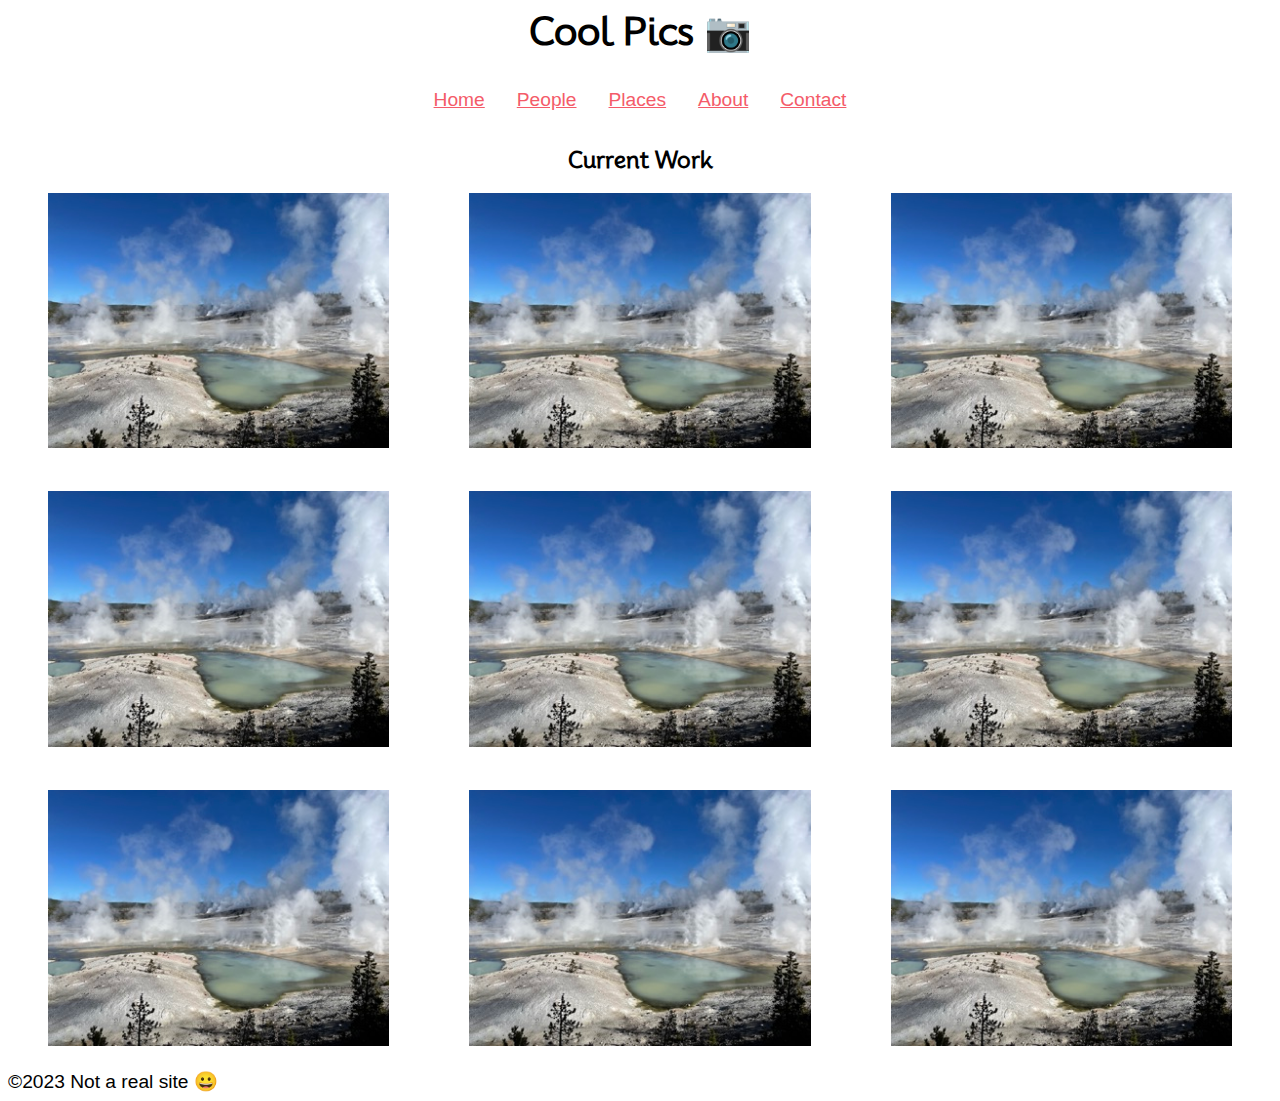
<file: coolpics/index.html>
<!DOCTYPE html>
<html lang="en">
<head>
    <meta charset="UTF-8">
    <meta name="viewport" content="width=device-width, initial-scale=1.0">
    <title>Cool Pics</title>
    <link rel="stylesheet" href="coolpics.css">
    <script src="coolpics.js" defer></script>
</head>
<body>
    <!-- <div class="viewer">
        <button class="close-viewer">X</button>
        <img src="norris-full.jpeg" alt="enlarged image" class="lg-img">
    </div> -->
    <header>
        <h1>
            Cool Pics 📷
        </h1>
        <nav>
            <button id="menu-button">Menu</button>
            <ul class="menu">   
                <li>
                    <a href="coolpics/index.html">Home</a>
                </li>
                <li>
                    <a href="#">People</a>
                </li>
                <li>
                    <a href="#">Places</a>
                </li>
                <li>
                    <a href="#">About</a>
                </li>
                <li>
                    <a href="#">Contact</a>
                </li>
            </ul>
        </nav>
    </header>
    <main>
        <h3>
            Current Work
        </h3>
        <section class="gallery">
            <figure>  
                <img src="norris-sm.jpeg" alt="picture">
            </figure>
            <figure>  
                <img src="norris-sm.jpeg" alt="picture">
            </figure>
            <figure>  
                <img src="norris-sm.jpeg" alt="picture">
            </figure>
            <figure>  
                <img src="norris-sm.jpeg" alt="picture">
            </figure>
            <figure>  
                <img src="norris-sm.jpeg" alt="picture">
            </figure>
            <figure>  
                <img src="norris-sm.jpeg" alt="picture">
            </figure>
            <figure>  
                <img src="norris-sm.jpeg" alt="picture">
            </figure>
            <figure>  
                <img src="norris-sm.jpeg" alt="picture">
            </figure>
            <figure>  
                <img src="norris-sm.jpeg" alt="picture">
            </figure>
        </section>
    </main>
    <footer>
        ©2023 Not a real site 😀
    </footer>
</body>
</html>
</file>
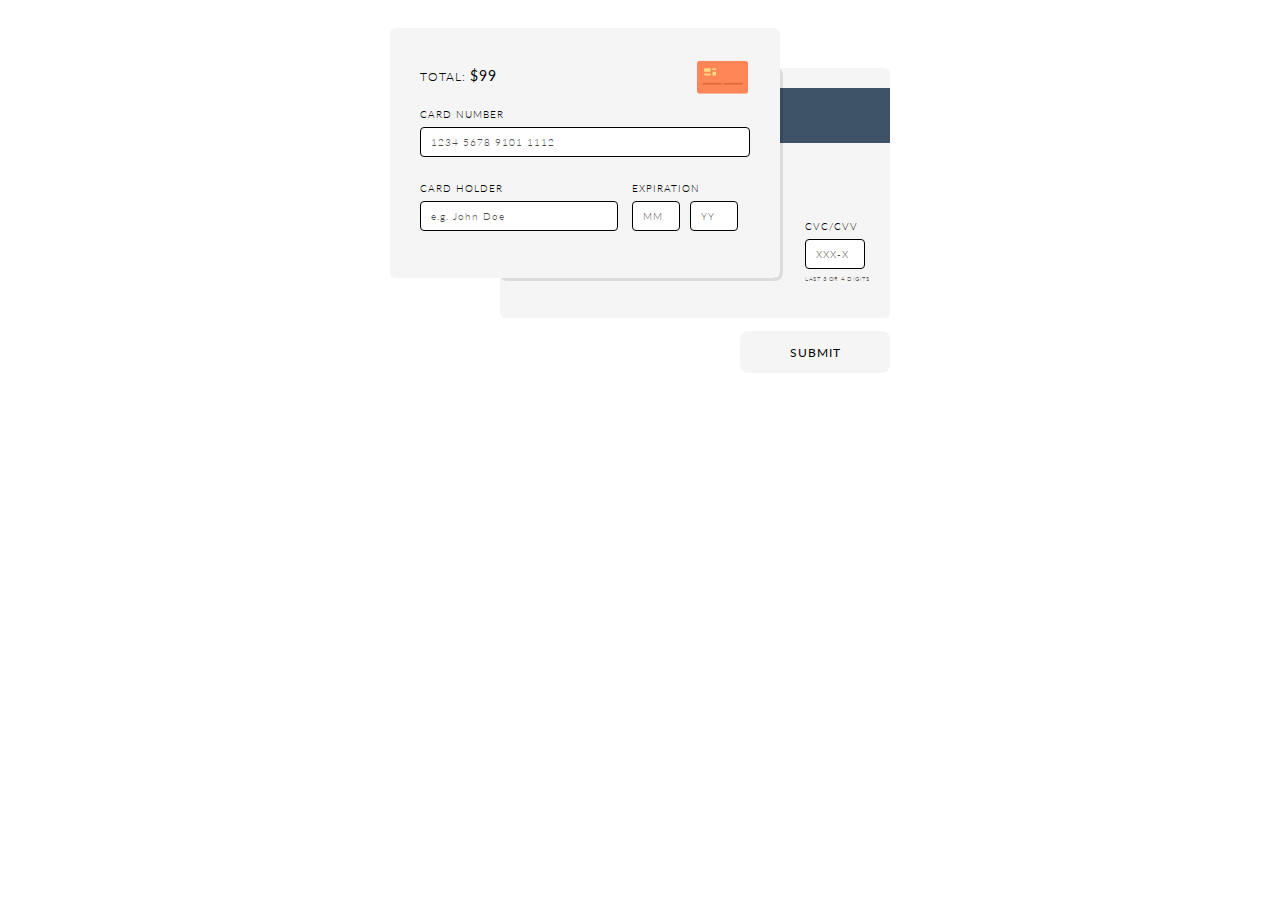
<file: creditcard/index.html>
<!DOCTYPE html>
<html lang="en">
<head>
    <meta charset="UTF-8">
    <meta name="viewport" content="width=device-width, initial-scale=1.0">
    <title>Credit Card Info</title>
    <link rel="stylesheet" href="creditcard.css">
</head>
<body>
    <div id="form-container">
        <div id="card-front">
            <div id="shadow"></div>
            <div id="image-container">
                <span id="amount">Total: <strong>$99</strong></span>
                <span id="card-image"></span>
                <img class="card-image" src="[data-uri]" height="55px">
            </div>
            <!--- end card image container --->

            <label for="card-number">
                Card Number
            </label>
            <input type="text" id="card-number" placeholder="1234 5678 9101 1112" length="16">
            <div id="cardholder-container">
                <label for="card-holder">Card Holder
                </label>
                <input type="text" id="card-holder" placeholder="e.g. John Doe" />
            </div>
            <!--- end card holder container --->
            <div id="exp-container">
                <label for="card-exp">
                    Expiration
                </label>
                <input id="card-month" type="text" placeholder="MM" length="2">
                <input id="card-year" type="text" placeholder="YY" length="2">
            </div>
                <div id="cvc-container">
            <label for="card-cvc"> CVC/CVV</label>
            <input id="card-cvc" placeholder="XXX-X" type="text" min-length="3" max-length="4">
            <p>Last 3 or 4 digits</p>
            </div>
            <!--- end CVC container --->
            <!--- end exp container --->
        </div>
        <!--- end card front --->
        <div id="card-back">
            <div id="card-stripe">
            </div>
        
        </div>
        <!--- end card back --->
        <input type="text" id="card-token" />
        <button type="button" id="card-btn">Submit</button>
    </div>
    <!--- end form container --->
</body>
</html>
</file>
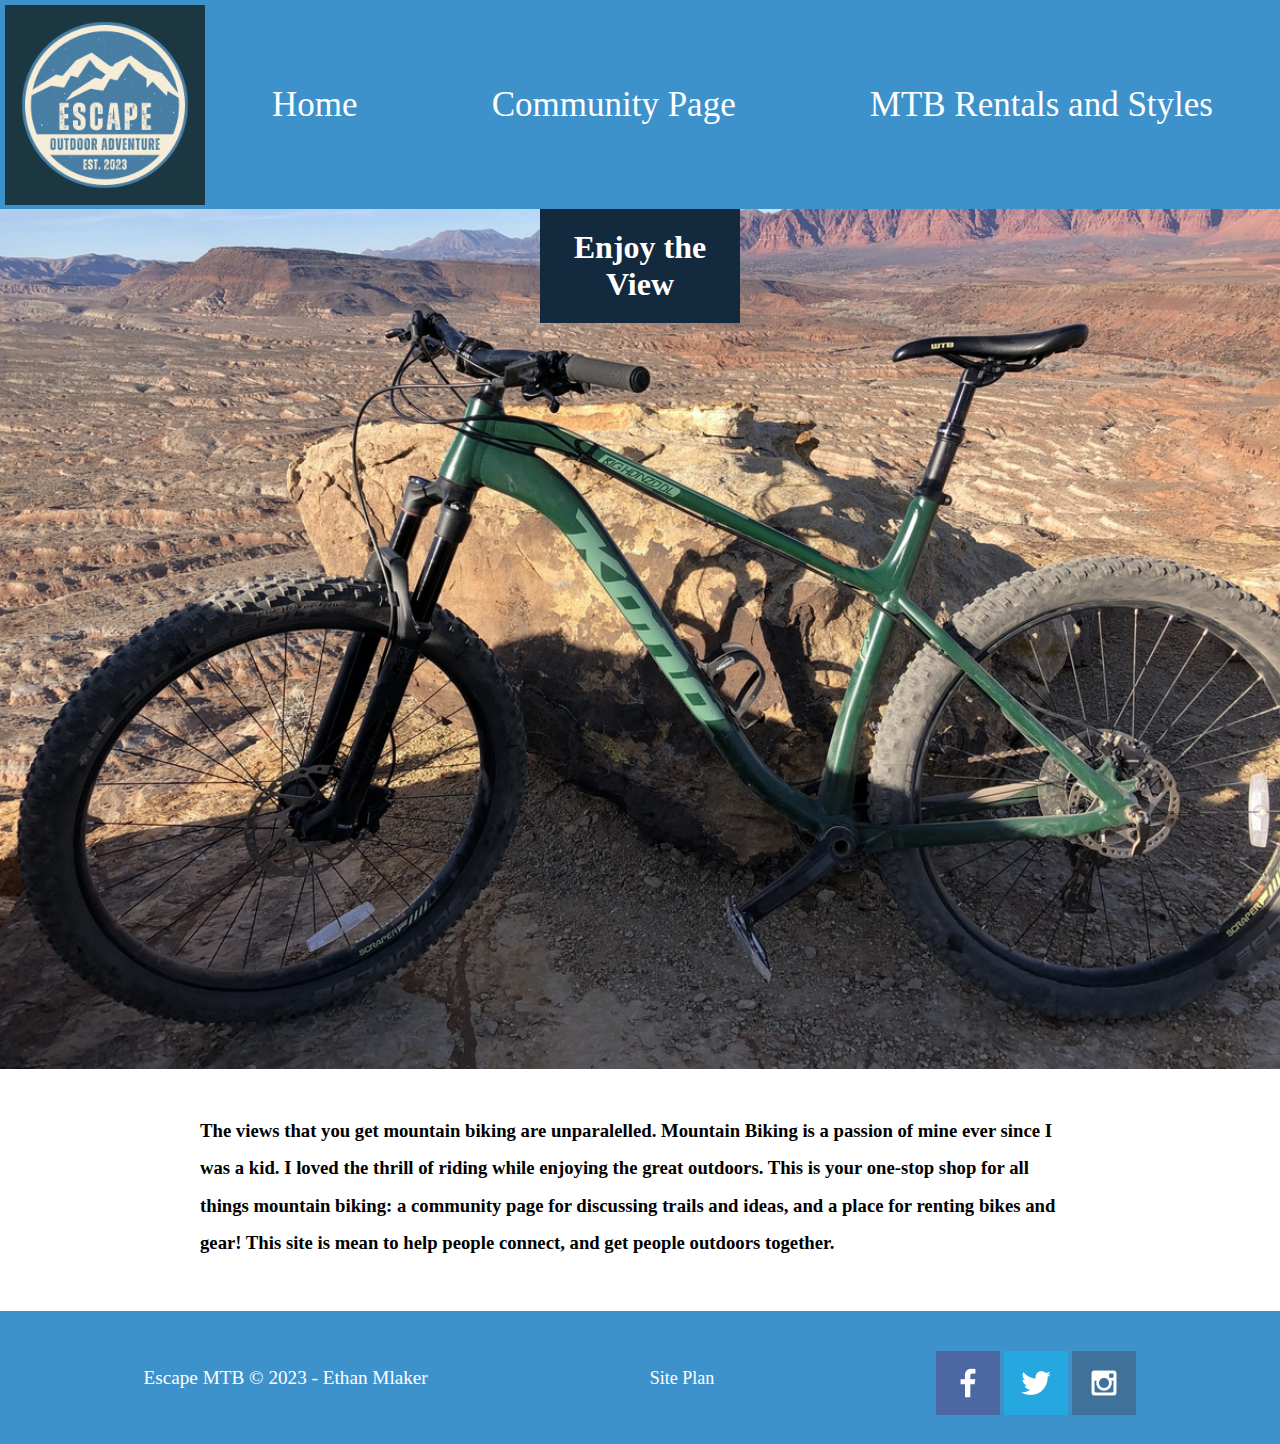
<file: escape-mtb/index.html>
<!DOCTYPE html>
<html lang="en">
<head>
    <meta charset="UTF-8">
    <meta name="viewport" content="width=device-width, initial-scale=1.0">
    <meta name="description" content="Mountain Biking website with links to a communinity page, and a rental bike shop with parts and entire parts.">
    <title>Home</title>
    <link type="text/css" rel="stylesheet" href="styles/escape-styles.css">
</head>
<body>
    <div class="content">
        <header>
            <a id="logo_link" href="index.html">
                <img class="logo.png" src="images/Escape.png" alt="Escape MTB Logo">
            </a>
            <div class="index-nav">    
                <nav>
                <a href="index.html" class="index-nav">Home</a>
                <a href="community.html" class="com-nav">Community Page</a>
                <a href="rental-styles.html" class="rent-nav">MTB Rentals and Styles</a>
                </nav>
            </div>
        </header>
        <div id="hero">
            <div id="hero-box">
                <img id="hero-img" src="images/mtb-view.jpg" alt="Mountain Bike With a View">
            </div>
            <section id="hero-msg">
                <h1 class="home-title">Enjoy the View</h1>
            </section>
        </div>
        <section class="home-para">
            <h3 class="double">
                The views that you get mountain biking are unparalelled. Mountain Biking is a passion of mine ever since I was a kid. I loved the thrill of riding while enjoying the great outdoors. This is your one-stop shop for all things mountain biking: a community page for discussing trails and ideas, and a place for renting bikes and gear! This site is mean to help people connect, and get people outdoors together.
            </h3>
        </section>
        <footer>
            <p>Escape MTB &copy; 2023 - Ethan Mlaker</p>
            <p><a class ="siteplan-footer" href="site-plan.html">Site Plan</a></p>
            <div class="social">
                <a href="https://facebook.com" target="_blank">
                    <img src="images/facebook.png" alt="fb icon">
                </a>
                <a href="https://twitter.com" target="_blank">
                    <img src="images/twitter.png" alt="twitter icon">
                </a>
                <a href="https://instagram.com" target="_blank">
                    <img src="images/instagram.png" alt="instagram icon">
                </a>
            </div>
        </footer>
    </div>
</body>
</html>
</file>
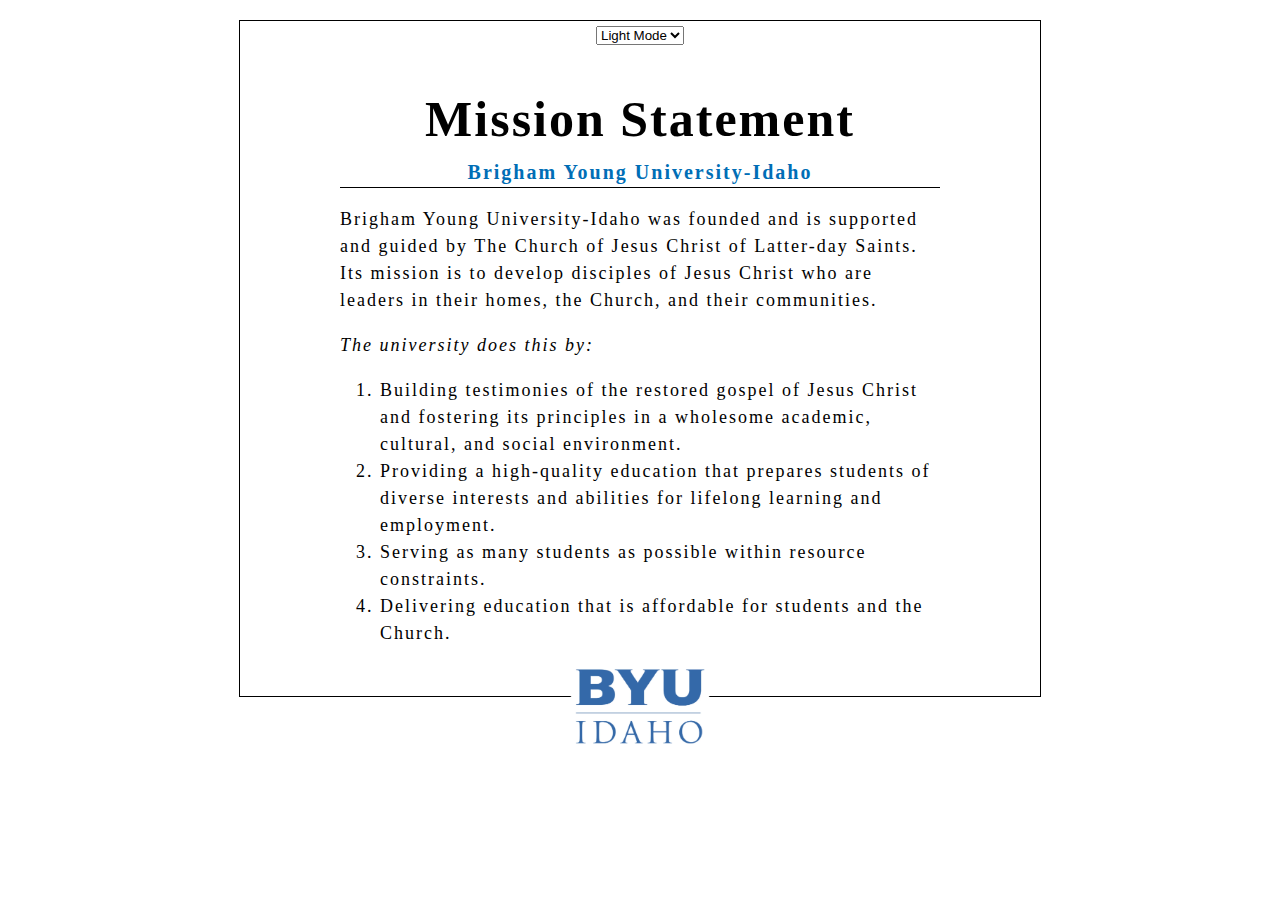
<file: mission/index.html>
<!DOCTYPE html>
<html lang="en">
<head>
    <meta charset="UTF-8">
    <meta name="viewport" content="width=device-width, initial-scale=1.0">
    <link rel="stylesheet" href="styles.css">
    <title>BYUI Mission Statementt</title>
    <script src="mission.js" defer></script>
</head>
    <body>
        <div class="border-box">
            <select name="theme-selector">
                <option value="light">Light Mode</option>
                <option value="dark">Dark Mode</option>
            </select>
            <h1>
                Mission Statement
            </h1>
            <h2>
                Brigham Young University-Idaho
            </h2>
            <main>
                <p>
                    Brigham Young University-Idaho was founded and is supported and guided by The Church of Jesus Christ of Latter-day Saints. Its mission is to develop disciples of Jesus Christ who are leaders in their homes, the Church, and their communities.
                </p>
                <p><em>
                    The university does this by:
                </em></p>
                <ol class="does-list">
                    <li>
                        Building testimonies of the restored gospel of Jesus Christ and fostering its principles in a wholesome academic, cultural, and social environment.
                    </li>
                    <li>
                        Providing a high-quality education that prepares students of diverse interests and abilities for lifelong learning and employment.
                    </li>
                    <li>
                        Serving as many students as possible within resource constraints.
                    </li>
                    <li>
                        Delivering education that is affordable for students and the Church.
                    </li>
                </ol>
            </main>
            <footer>
                <img alt="byui-logo" src="byui-logo_blue.webp">
            </footer>
        </div>
    </body>
</html>
</file>
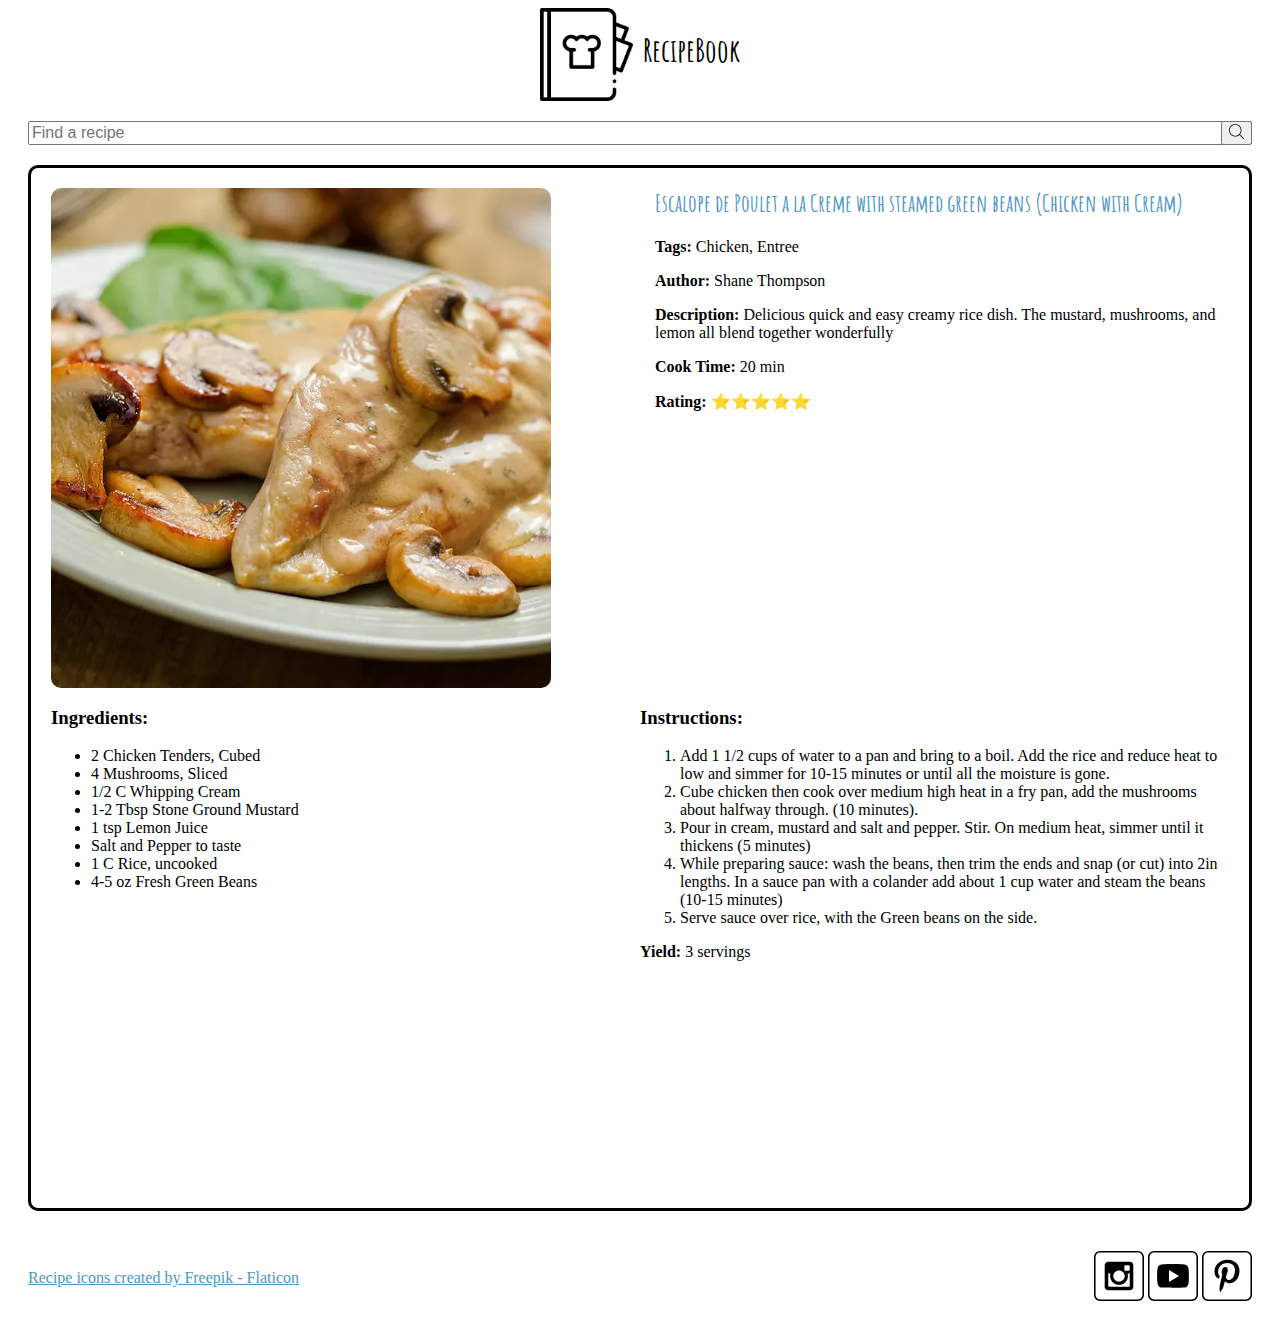
<file: recipes/index.html>
<!DOCTYPE html>
<html lang="en">
<head>
    <meta charset="UTF-8">
    <meta name="viewport" content="width=device-width, initial-scale=1.0">
    <meta property="og:title" content="Page Title">
    <meta property="og:type" content="website" />
    <meta property="og:description" content="Page Description">
    <meta property="og:image" content="URL to an image">
    <meta property="og:url" content="URL of the page">
    <meta name="twitter:card" content="summary_large_image">
    <title>Recipes</title>
    <link rel="stylesheet" href="recipes.css">
    <script src="main.js" defer type="module"></script>

</head>
<body>
    <header>
        <div id="title">
            <img src="./img/recipe-book.png" alt="Recipe Book Logo" id="logo">
            <h1>RecipeBook</h1>
        </div>
        <form class="search-bar" action="/search" method="get" id="search">
            <input type="text" name="query" placeholder="Find a recipe" aria-label="Search">
            <button type="submit" id="search-btn"><img src="./img/search.svg" id="search-img"></button>
        </form>
    </header>
    <main>
        <div id="recipe-container"></div>
        <!-- <span class="rating" role="img" aria-label="Rating: 4 out of 5 stars">
            <span aria-hidden="true" class="icon-star">⭐</span>
            <span aria-hidden="true" class="icon-star">⭐</span>
            <span aria-hidden="true" class="icon-star">⭐</span>
            <span aria-hidden="true" class="icon-star-empty">⭐</span>
            <span aria-hidden="true" class="icon-star-empty">☆</span>
        </span> -->
    </main>
    <footer>
        <a href="https://www.flaticon.com/free-icons/recipe" title="recipe icons">Recipe icons created by Freepik - Flaticon</a>
        <div class="social">
            <!-- Social media icons provided under CC from https://www.iconfinder.com/AlfredoCreates  -->
            <a href="#"><img src="./img/instagram_icon.svg" alt="instagram icon" class="soc-med-img"></a>
            <a href="#"><img src="./img/youtube_icon.svg" alt="youtube icon" class="soc-med-img"></a>
            <a href="#"><img src="./img/pinterest_icon.svg" alt="pinterest icon" class="soc-med-img"></a>
        </div>
    </footer>
</body>
</html>
</file>
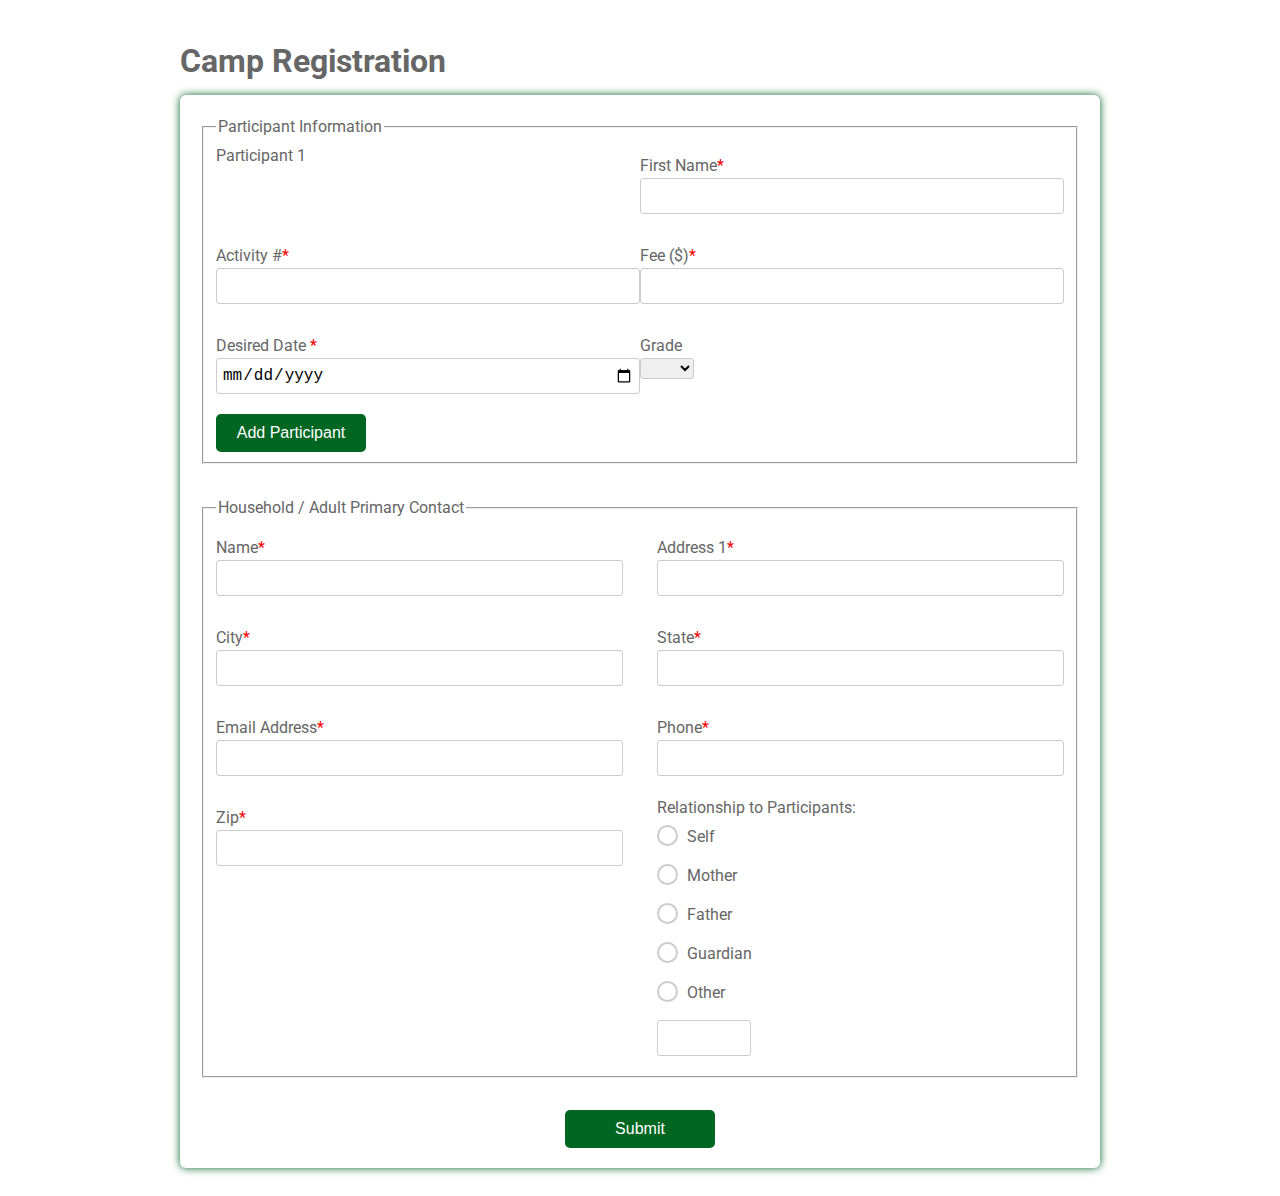
<file: register/index.html>
<html><!-- Example based off of https://www.w3docs.com/learn-html/html-form-templates.html -->
    <head>
        <title>Camp Registration</title>
        <link href="https://fonts.googleapis.com/css?family=Roboto:300,400,500,700" rel="stylesheet">
        <link rel="stylesheet" href="register.css">
        <script src="register.js" defer type="module"></script>
    </head>
    <body>
        <div class="testbox">
            <h1>Camp Registration</h1>
            <form>
                <fieldset class="participants">
                    <legend>Participant Information</legend>
                        <section class="participant1">
                            <p>Participant 1</p>
                            <div class="item">
                                <label for="fname"> First Name<span>*</span></label>
                                <input id="fname" type="text" name="fname" value="" required="">
                            </div>
                            <div class="item activities">
                                <label for="activity">Activity #<span>*</span></label>
                                <input id="activity" type="text" name="activity">
                            </div>
                            <div class="item"> 
                                <label for="fee">Fee ($)<span>*</span></label>
                                <input id="fee" type="number" name="fee">
                            </div>
                            <div class="item">
                                <label for="date">Desired Date <span>*</span></label>
                                <input id="date" type="date" name="date">
                            </div>
                            <div class="item">
                                <p>Grade</p>
                                <select>
                                    <option selected="" value="" disabled=""></option>
                                    <option value="1">1st</option>
                                    <option value="2">2nd</option>
                                    <option value="3">3rd</option>
                                    <option value="4">4th</option>
                                    <option value="5">5th</option>
                                    <option value="6">6th</option>
                                    <option value="7">7th</option>
                                    <option value="8">8th</option>
                                    <option value="9">9th</option>
                                    <option value="10">10th</option>
                                    <option value="11">11th</option>
                                    <option value="12">12th</option>
                                </select>
                            </div>
                        </section>
                    <button type="button" id="add">Add Participant</button>
                </fieldset>

                <fieldset>
                    <legend>Household / Adult Primary Contact</legend>
                        <div class="columns">
                            <div class="item">
                                <label for="adult_name">Name<span>*</span></label>
                                <input id="adult_name" type="text" name="adult_name">
                            </div>

                            <div class="item">
                                <label for="address1">Address 1<span>*</span></label>
                                <input id="address1" type="text" name="address1">
                            </div>

                            <div class="item">
                                <label for="city">City<span>*</span></label>
                                <input id="city" type="text" name="city">
                            </div>
                            <div class="item">
                                <label for="state">State<span>*</span></label>
                                <input id="state" type="text" name="state">
                            </div>
                            <div class="item">
                                <label for="eaddress">Email Address<span>*</span></label>
                                <input id="eaddress" type="text" name="eaddress">
                            </div>
                            <div class="item">
                                <label for="phone">Phone<span>*</span></label>
                                <input id="phone" type="tel" name="phone">
                            </div>
                            <div class="item">
                                <label for="zip">Zip<span>*</span></label>
                                <input id="zip" type="text" name="zip">
                            </div>

                            <div class="question">
                                <label>Relationship to Participants:</label>
                                <div class="question-answer">
                                    <div>
                                        <input type="radio" value="self" id="radio_3" name="relationship">
                                        <label for="radio_3" class="radio"><span>Self</span></label>
                                    </div>
                                    <div>
                                        <input type="radio" value="mother" id="radio_4" name="relationship">
                                        <label for="radio_4" class="radio"><span>Mother</span></label>
                                    </div>
                                    <div>
                                        <input type="radio" value="father" id="radio_5" name="relationship">
                                        <label for="radio_5" class="radio"><span>Father</span></label>
                                    </div>
                                    <div>
                                        <input type="radio" value="guardian" id="radio_6" name="relationship">
                                        <label for="radio_6" class="radio"><span>Guardian</span></label>
                                    </div>
                                    <div>
                                        <input type="radio" value="other" id="radio_7" name="relationship">
                                        <label for="radio_7" class="radio"><span>Other</span></label>
                                        <input type="text">
                                    </div>
                                </div>
                            </div>
                        </div>
                </fieldset>
                <div class="btn-block">
                    <button type="submit" id="submitButton">Submit</button>
                </div>
            </form>
            <section id="summary"></section>
        </div>
    </body>
</html>
</file>
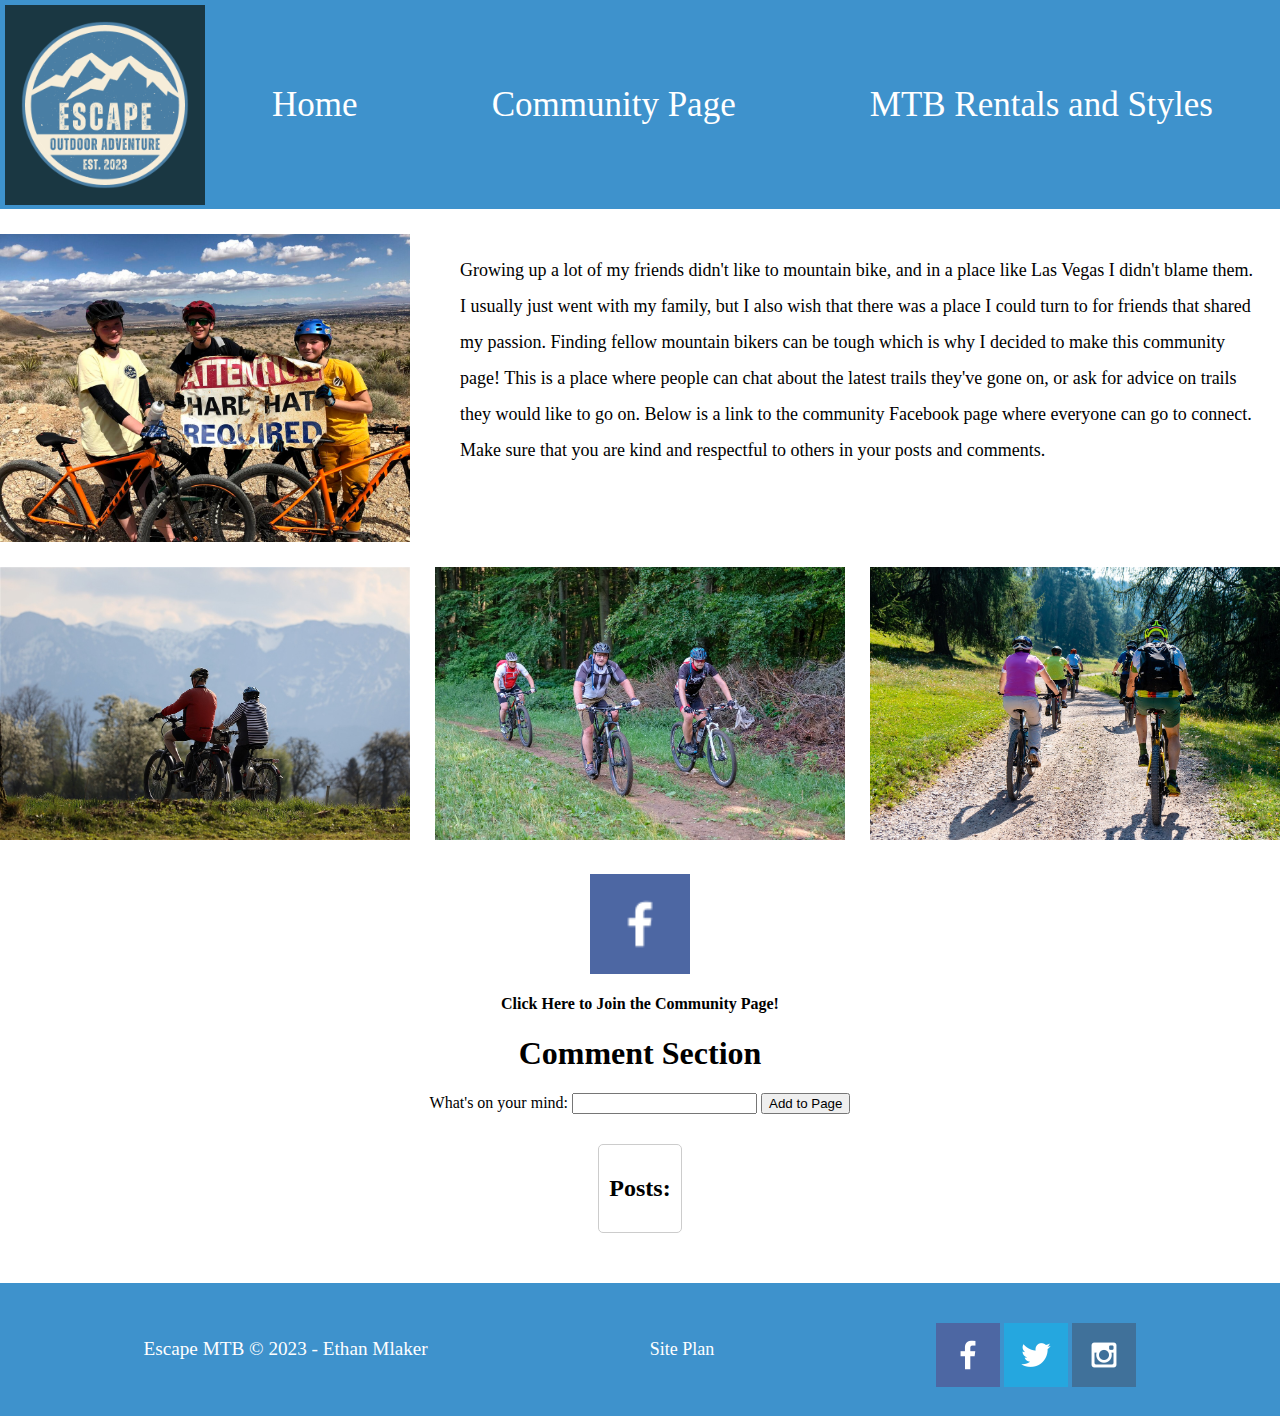
<file: escape-mtb/community.html>
<!DOCTYPE html>
<html lang="en">
<head>
    <meta charset="UTF-8">
    <meta name="viewport" content="width=device-width, initial-scale=1.0">
    <meta name="description" content="Community page with a link to the facebook page, and the ability to make posts directly to the site itself.">
    <title>Community Page</title>
    <link type="text/css" rel="stylesheet" href="styles/community.css">
    <script src="community.js" defer></script>
</head>
<body>
    <div class="content">
        <header>
            <a id="logo_link" href="index.html">
                <img class="logo.png" src="images/Escape.png" alt="Escape MTB Logo">
            </a>
            <div class="index-nav">    
                <nav>
                <a href="index.html" class="index-nav">Home</a>
                <a href="community.html" class="com-nav">Community Page</a>
                <a href="rental-styles.html" class="rent-nav">MTB Rentals and Styles</a>
                </nav>
            </div>
        </header>
        <div class="community-grid">
            <img class="fam-pic" src="images/mtb-fam.jpg" alt="Mountain Biking with Family">
            <p class="comm-para">
                Growing up a lot of my friends didn't like to mountain bike, and in a place like Las Vegas I didn't blame them. I usually just went with my family, but I also wish that there was a place I could turn to for friends that shared my passion. Finding fellow mountain bikers can be tough which is why I decided to make this community page! This is a place where people can chat about the latest trails they've gone on, or ask for advice on trails they would like to go on. Below is a link to the community Facebook page where everyone can go to connect. Make sure that you are kind and respectful to others in your posts and comments.
            </p>
            <img class="couple-pic" src="images/community-pic1.jpg" alt="A Couple Mountain Biking">
            <img class="trio-pic" src="images/community-pic2.jpg" alt="Three Friends Mountain Biking">
            <img class="group-pic" src="images/community-pic3.jpg" alt="Group Mountain Biking">
        </div>
        <a href="https://facebook.com" target="_blank">
            <img class="comm-facebook" src="images/facebook.png" alt="fb icon">
        </a>
        <h4 class="comm-msg">Click Here to Join the Community Page!</h4>

        <div id="comment-section">
            <h1>Comment Section</h1>
            <form id="dynamicForm">
                <label for="userInput">What's on your mind:</label>
                <input type="text" id="userInput" name="userInput" required>
                <button type="submit">Add to Page</button>
            </form>
            <div id="output">
                <h2>Posts:</h2>
                <ul id="textList"></ul>
            </div>
        </div>
        

        <footer>
            <p>Escape MTB &copy; 2023 - Ethan Mlaker</p>
            <p><a class ="siteplan-footer" href="site-plan.html">Site Plan</a></p>
            <div class="social">
                <a href="https://facebook.com" target="_blank">
                    <img src="images/facebook.png" alt="fb icon">
                </a>
                <a href="https://twitter.com" target="_blank">
                    <img src="images/twitter.png" alt="twitter icon">
                </a>
                <a href="https://instagram.com" target="_blank">
                    <img src="images/instagram.png" alt="instagram icon">
                </a>
            </div>
        </footer>
    </div>
</body>
</html>
</file>
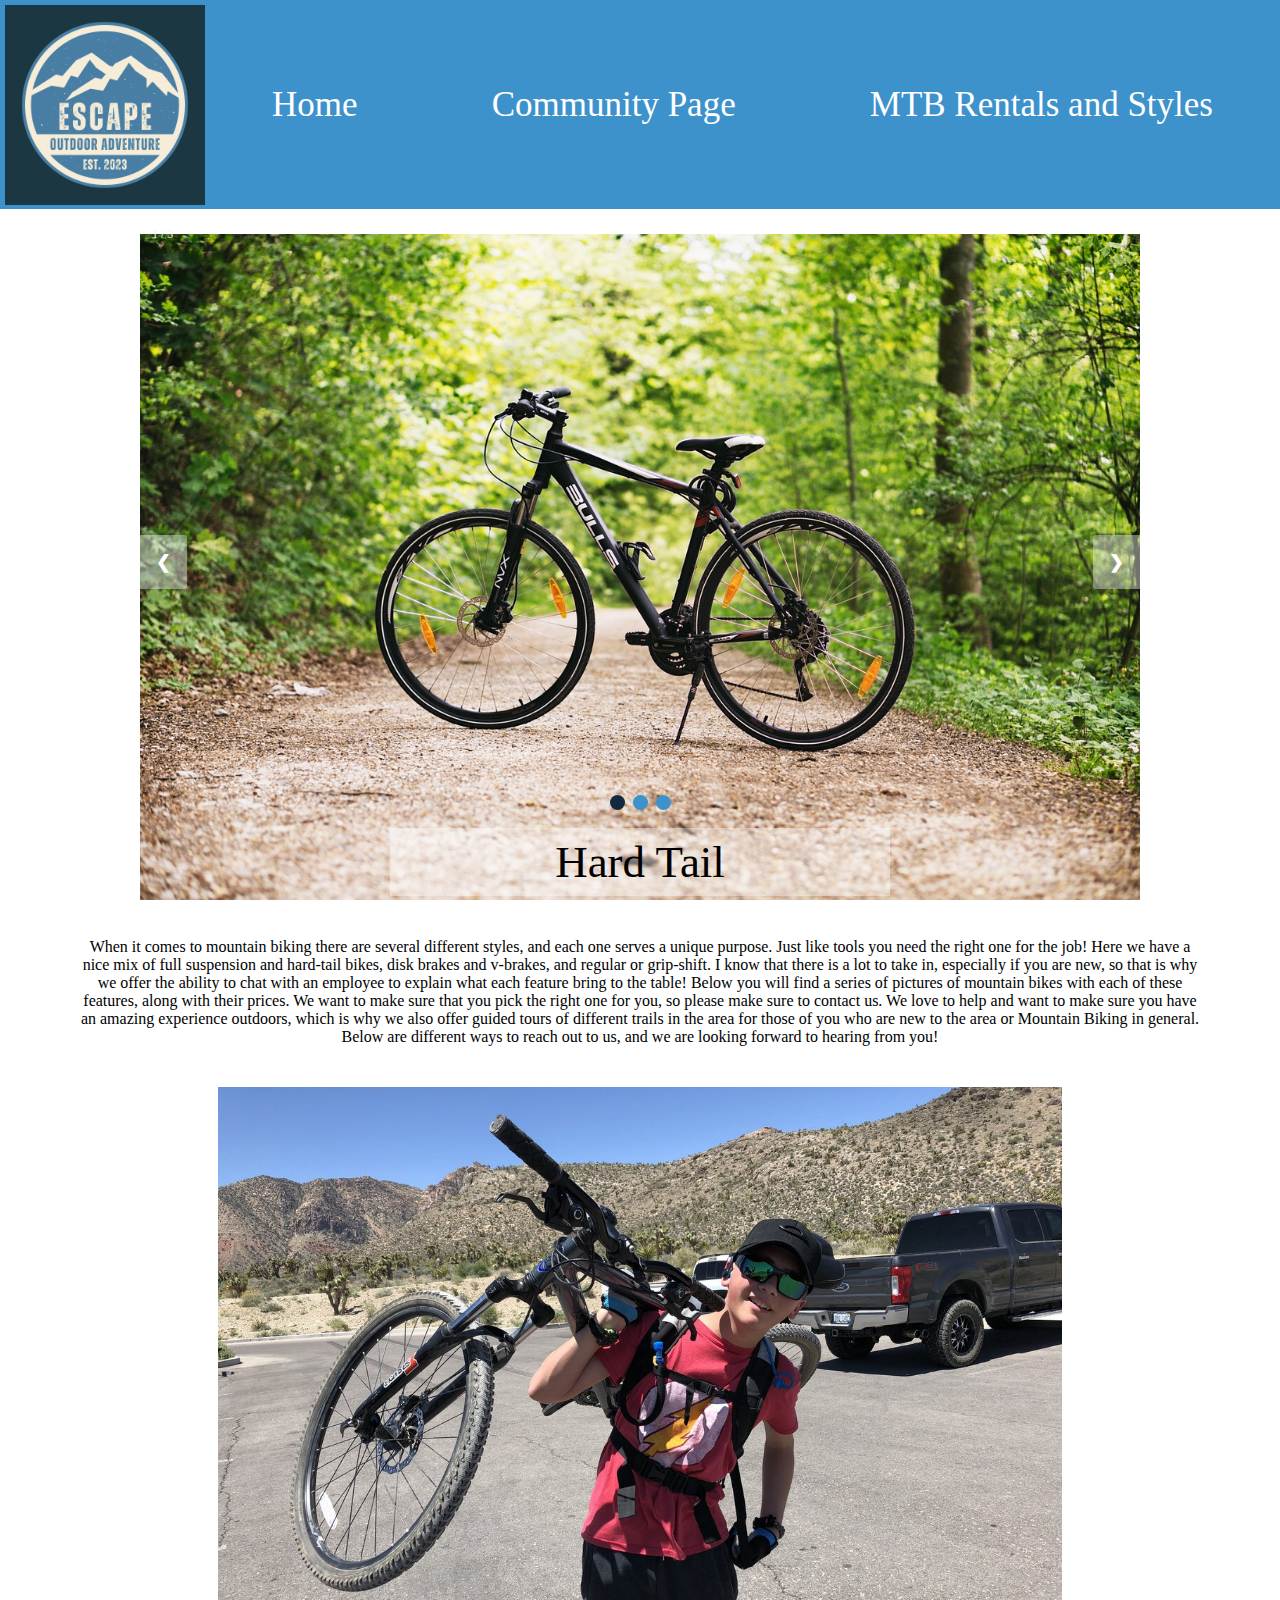
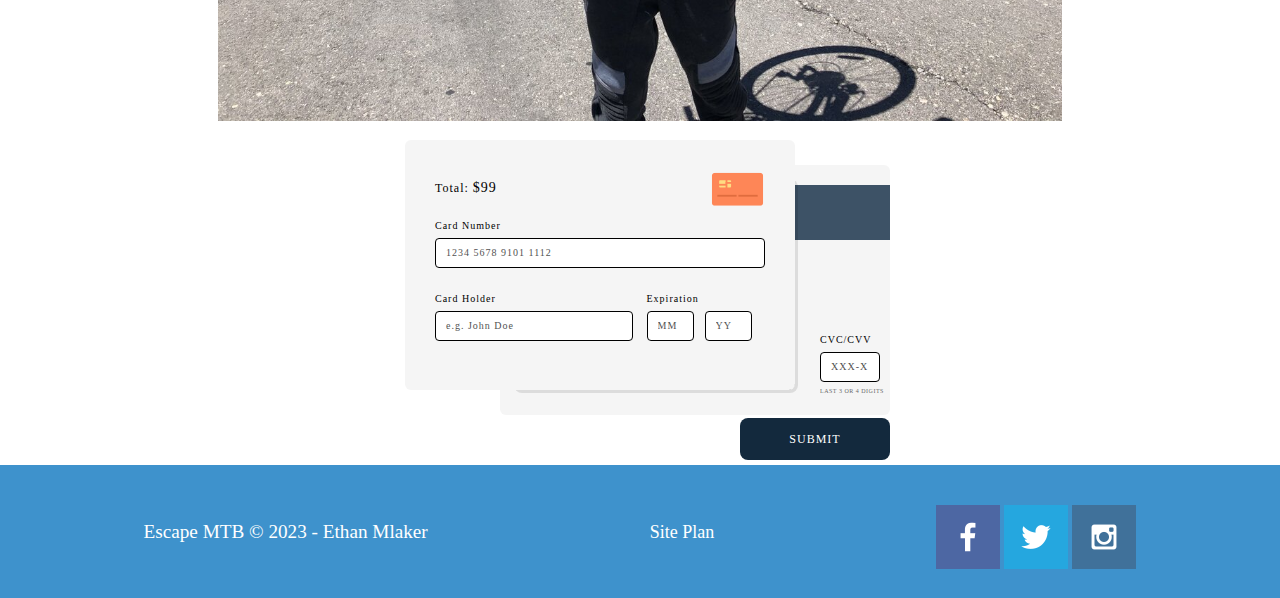
<file: escape-mtb/rental-styles.html>
<!DOCTYPE html>
<html lang="en">
<head>
    <meta charset="UTF-8">
    <meta name="viewport" content="width=device-width, initial-scale=1.0">
    <meta name="description" content="Rental page with featured products and also a place to pay for items with a credit card.">
    <title>Rentals and Styles</title>
    <link type="text/css" rel="stylesheet" href="styles/rental-styles.css">
    <script src="rental-styles.js" type="module" defer></script>
</head>
<body>
    <div class="content">
        <header>
            <a id="logo_link" href="index.html">
                <img class="logo.png" src="images/Escape.png" alt="Escape MTB Logo">
            </a>
            <div class="index-nav">    
                <nav>
                    <a href="index.html" class="index-nav">Home</a>
                    <a href="community.html" class="com-nav">Community Page</a>
                    <a href="rental-styles.html" class="rent-nav">MTB Rentals and Styles</a>
                </nav>
            </div>
        </header>

            <!-- Slideshow container -->
        <div class="slideshow-container">

            <!-- Full-width images with number and caption text -->
            <div class="mySlides fade">
                <div class="numbertext">1 / 3</div>
                    <img src="images/hardtail-rental.jpg" alt="Hard Tail Bike" style="width:100%">
                <div class="text">Hard Tail</div>
            </div>
        
            <div class="mySlides fade">
                <div class="numbertext">2 / 3</div>
                    <img src="images/fullsuspension-rental.jpg" alt="Full Suspenion Bike" style="width:100%">
                <div class="text">Full Suspension Bike</div>
            </div>
        
            <div class="mySlides fade">
                <div class="numbertext">3 / 3</div>
                    <img src="images/diskbrakes-rental.jpg" alt="Disk Brakes" style="width:100%">
                <div class="text">Disk Brakes</div>
            </div>
        
            <!-- Next and previous buttons -->
            <a class="prev" onclick="plusSlides(-1)">&#10094;</a>
            <a class="next" onclick="plusSlides(1)">&#10095;</a>

                <!-- The dots/circles -->
            <div class="dots" style="text-align:center">
                <span class="dot" onclick="currentSlide(1)"></span>
                <span class="dot" onclick="currentSlide(2)"></span>
                <span class="dot" onclick="currentSlide(3)"></span>
            </div>
        </div>
        <br>

        <!-- This is the message and image below slideshow -->
        <div class="message-image">
            <p class="rental-msg">When it comes to mountain biking there are several different styles, and each one serves a unique purpose. Just like tools you need the right one for the job! Here we have a nice mix of full suspension and hard-tail bikes, disk brakes and v-brakes, and regular or grip-shift. I know that there is a lot to take in, especially if you are new, so that is why we offer the ability to chat with an employee to explain what each feature bring to the table! Below you will find a series of pictures of mountain bikes with each of these features, along with their prices. We want to make sure that you pick the right one for you, so please make sure to contact us. We love to help and want to make sure you have an amazing experience outdoors, which is why we also offer guided tours of different trails in the area for those of you who are new to the area or Mountain Biking in general. Below are different ways to reach out to us, and we are looking forward to hearing from you!</p>
            <img class="mtb-me" src="images/mtb-me.jpg" alt="Me with Mountain Bike">
        </div>

        <div id="form-container">
            <div id="card-front">
                <div id="shadow"></div>
                <div id="image-container">
                    <span id="amount">Total: <strong>$99</strong></span>
                    <span id="card-image"></span>
                    <img class="card-image" src="[data-uri]" height="55px">
                </div>
                <!--- end card image container --->
    
                <label for="card-number">
                    Card Number
                </label>
                <input type="text" id="card-number" placeholder="1234 5678 9101 1112" length="16">
                <div id="cardholder-container">
                    <label for="card-holder">Card Holder
                    </label>
                    <input type="text" id="card-holder" placeholder="e.g. John Doe" />
                </div>
                <!--- end card holder container --->
                <div id="exp-container">
                    <label for="card-exp">
                        Expiration
                    </label>
                    <input id="card-month" type="text" placeholder="MM" length="2">
                    <input id="card-year" type="text" placeholder="YY" length="2">
                </div>
                    <div id="cvc-container">
                <label for="card-cvc"> CVC/CVV</label>
                <input id="card-cvc" placeholder="XXX-X" type="text" min-length="3" max-length="4">
                <p>Last 3 or 4 digits</p>
                </div>
                <!--- end CVC container --->
                <!--- end exp container --->
            </div>
            <!--- end card front --->
            <div id="card-back">
                <div id="card-stripe">
                </div>
            
            </div>
            <!--- end card back --->
            <input type="text" id="card-token" />
            <button type="button" id="submitButton">Submit</button>
        </div>
        <!--- end form container --->

        <footer>
            <p>Escape MTB &copy; 2023 - Ethan Mlaker</p>
            <p><a class ="siteplan-footer" href="site-plan.html">Site Plan</a></p>
            <div class="social">
                <a href="https://facebook.com" target="_blank">
                    <img src="images/facebook.png" alt="fb icon">
                </a>
                <a href="https://twitter.com" target="_blank">
                    <img src="images/twitter.png" alt="twitter icon">
                </a>
                <a href="https://instagram.com" target="_blank">
                    <img src="images/instagram.png" alt="instagram icon">
                </a>
            </div>
        </footer>
    </div>
</body>
</html>
</file>
<file: coolpics/coolpics.css>
@import url("https://fonts.googleapis.com/css2?family=Mooli&display=swap");

:root {
    --primary-color: #52489c;
    --secondary-color: #59c3c3;
    --accent-color: #f45b69;
    --text-dark: #333;
    --text-light: #ebebeb;
    --primary-font: Arial, Helvetica,sans-serif;
    --secondary-font: Mooli, san-serif;
    }

body {
    font-family: var(--primary-font);
    font-size: 1.2em;
}

#menu-button {
    background-color: transparent;
    border: none;
    display: none;
    margin: 0 auto;
    margin-top: 1rem;
}

.close-viewer {
    background-color: transparent;
    border: none;
}

nav {
    width: 100%;
    display: flex;
    flex-direction: column;
    align-items: center;
    justify-content: center;
}

h3, h1 {
    font-family: "Mooli";
    margin: 0 auto;
    display: flex;
    justify-content: center;
}

ul {
    list-style: none;
    padding: 0;
    display: flex;
    flex-direction: row;
    justify-content: center;
}

li {
    padding: 1rem;
}

ul.hide {
    display: none;
}

a:link, a:visited {
    color: var(--accent-color);
}

img {
	max-width: 100%;
    object-fit: cover;
}

@media (max-width: 700px) {
    ul {
        flex-direction: column;
    }

    #menu-button {
        display: block;
    }
    h1 {
        font-size: 2rem;
    }
    .viewer {
        position: fixed;
        margin-top: 0;
        margin-left: 0;
        margin-bottom: 0;
        margin-right: 0;
        background: rgba(0, 0, 0, 0.75);
        display: grid;
        grid-template-columns: 1fr 1fr 1fr;
        grid-template-rows: auto 1fr; 
        place-items: center;
        height: 100vh;
    }
    .close-viewer {
        color: white;
        grid-column: 3 / 4;
        grid-row: 1;
        max-height: 100%;
        max-width: 100%;
        padding-bottom: 5%;
    }
    .lg-img {
        grid-column: 1 / 4;
        grid-row: 2;
        max-height: 60vh;
        max-width: 90%;
    }
}

@media screen and (min-width: 700px) {
    .gallery {
    display: grid;
    grid-template-columns: 1fr 1fr;
    }
    #menu-button {
        display: block;
    }
    .viewer {
        top: 0;
        left: 0;
        position: fixed;
        margin-top: 0;
        margin-left: 0;
        margin-bottom: 0;
        margin-right: 0;
        background: rgba(0, 0, 0, 0.75);
        display: grid;
        grid-template-columns: 1fr;
        /* grid-template-rows: auto 1fr; */
        gap: 20px;
        height: 100vh;
        align-items: center;
        justify-items: center;
        padding: 20px;
        width: 100vw;
        height: 100vh;
    }
    .close-viewer {
        color: white;
        position: absolute;
        top: 5px;
        right: 100px;
        /* grid-row: 1; */
        cursor: pointer;
        padding: 10px;
        z-index: 10000;
        max-height: 300px;
        max-width: 600px;
    }
    .lg-img {
        /* grid-row: 2; */
        max-height: max-content;
        max-width: 90%;
        height: 80vh;
        object-fit: contain;
    }   
}

@media screen and (min-width: 1000px) {
    .gallery {
    display: grid;
    grid-template-columns: 1fr 1fr 1fr;
    }
    #menu-button {
        display: none;
    }
    li {
        display: block !important;
    }
    ul.hide {
        display: block;
    }
    .viewer {
        top: 0;
        left: 0;
        position: fixed;
        margin-top: 0;
        margin-left: 0;
        margin-bottom: 0;
        margin-right: 0;
        background: rgba(0, 0, 0, 0.75);
        display: grid;
        grid-template-columns: 1fr;
        /* grid-template-rows: auto 1fr; */
        gap: 20px;
        height: 100vh;
        align-items: center;
        justify-items: center;
        padding: 20px;
        width: 100vw;
        height: 100vh;
    }
    .close-viewer {
        color: white;
        position: absolute;
        top: 5px;
        right: 300px;
        /* grid-row: 1; */
        cursor: pointer;
        padding: 10px;
        z-index: 10000;
        max-height: 300px;
        max-width: 600px;
    }
    .lg-img {
        /* grid-row: 2; */
        max-height: max-content;
        max-width: 90%;
        height: 80vh;
        object-fit: contain;
    }
}
</file>
<file: creditcard/creditcard.css>
@import url(https://fonts.googleapis.com/css?family=Lato:400,700,300);
body {
    font-family: lato, 'helvetica-light';
    position: relative;
    text-transform: uppercase;
    padding: 20px 0;
}

#amount {
    font-size: 12px;
}

#amount strong {
    font-size: 14px;
}

#card-back {
    top: 40px;
    right: 0;
    z-index: -2;
}

#card-btn {
    background-color: whitesmoke;
    color: black;
    position: absolute;
    bottom: -55px;
    right: 0;
    width: 150px;
    border-radius: 8px;
    height: 42px;
    font-size: 12px;
    font-family: lato, 'helvetica-light', 'sans-serif';
    text-transform: uppercase;
    letter-spacing: 1px;
    font-weight: 400;
    outline: none;
    border: none;
    cursor: pointer;
}

#card-btn:hover {
    background-color: lightgray;
}

#card-cvc {
    width: 60px;
    margin-bottom: 0;
}

#card-front,
#card-back {
    position: absolute;
    background-color: whitesmoke;
    width: 390px;
    height: 250px;
    border-radius: 6px;
    padding: 20px 30px 0;
    box-sizing: border-box;
    font-size: 10px;
    letter-spacing: 1px;
    font-weight: 300;
    color: black;
}

#card-image {
    float: right;
    height: 100%;
}

#card-image i {
    font-size: 40px;
}

#card-month {
    width: 45% !important;
}

#card-number,
#card-holder {
    width: 100%;
}

#card-stripe {
    width: 100%;
    height: 55px;
    background-color: #3d5266;
    position: absolute;
    right: 0;
}

#card-token {
    display: none;
}

#card-year {
    width: 45%;
    float: right;
}

#cardholder-container {
    width: 60%;
    display: inline-block;
}

#cvc-container {
    position: absolute;
    width: 110px;
    right: -115px;
    bottom: -10px;
    padding-left: 20px;
    box-sizing: border-box;
}

#cvc-container label {
    width: 100%;
}

#cvc-container p {
    font-size: 6px;
    text-transform: uppercase;
    opacity: 0.6;
    letter-spacing: .5px;
}

#form-container {
    margin: auto;
    width: 500px;
    height: 290px;
    position: relative;
}

#exp-container {
    margin-left: 10px;
    width: 32%;
    display: inline-block;
}

.hidden {
    display: none;
}

#image-container {
    width: 100%;
    position: relative;
    height: 55px;
    margin-bottom: 5px;
    line-height: 55px;
}

#image-container img {
    position: absolute;
    right: 0;
    top: 0;
}

input {
    border: 1px solid #000;
    outline: none;
    background-color: white;
    height: 30px;
    line-height: 30px;
    padding: 0 10px;
    margin: 0 0 25px;
    color: black;
    font-size: 10px;
    box-sizing: border-box;
    border-radius: 4px;
    font-family: lato, 'helvetica-light', 'sans-serif';
    letter-spacing: .7px;
}

input::-webkit-input-placeholder {
    color: black;
    opacity: 0.7;
    font-family: lato, 'helvetica-light', 'sans-serif';
    letter-spacing: 1px;
    font-weight: 300;
    letter-spacing: 1px;
    font-size: 10px;
}

input:-moz-placeholder {
    color: #fff;
    opacity: 0.7;
    font-family: lato, 'helvetica-light', 'sans-serif';
    letter-spacing: 1px;
    font-weight: 300;
    letter-spacing: 1px;
    font-size: 10px;
}

input::-moz-placeholder {
    color: #fff;
    opacity: 0.7;
    font-family: lato, 'helvetica-light', 'sans-serif'; 
    letter-spacing: 1px;
    font-weight: 300;
    letter-spacing: 1px;
    font-size: 10px;
}

input:-ms-input-placeholder {
    color: #fff;
    opacity: 0.7;
    font-family: lato, 'helvetica-light', 'sans-serif'; 
    letter-spacing: 1px;
    font-weight: 300;
    letter-spacing: 1px;
    font-size: 10px;
}

label {
    display: block;
    margin: 0 auto 7px;
}

#shadow {
    position: absolute;
    right: 0;
    width: 284px;
    height: 214px;
    top: 36px;
    background-color: #000;
    z-index: -1;
    border-radius: 8px;
    box-shadow: 3px 3px 0 rgba(0, 0, 0, 0.1);
    -moz-box-shadow: 3px 3px 0 rgba(0, 0, 0, 0.1);
    -webkit-box-shadow: 3px 3px 0 rgba(0, 0, 0, 0.1);
}
</file>
<file: escape-mtb/styles/escape-styles.css>
@import url('https://fonts.googleapis.com/css2?family=Anton&family=Open+Sans:wght@300&family=Spline+Sans+Mono:wght@300&display=swap');

:root {
    --primary-color: #3E92CC;
    --secondary-color: #2a628f;
    --accent1-color: #13293d;
    --accent2-color: white;

    --heading-font: "Anton";
    --paragraph-font:  "Open Sans ";

    --headline-color-on-white: #13293d;  /* headlines on a white background */ 
    --headline-color-on-color: white; /* headlines on a colored background */ 
    --paragraph-color-on-white: #2a628f; /* paragraph text on a white background */ 
    --paragraph-color-on-color: white; /* paragraph text on a colored background */ 
    --paragraph-background-color: #3e92cc;
    --nav-link-color: white;
    --nav-background-color: #13293d;
    --nav-hover-link-color: white;
    --nav-hover-background-color: #396E94;
}



/* header */



header {
    display: grid;
    align-items: center;
    grid-template-columns: 200px auto;
    background-color: #3e92cc;
    padding-left: 5px;
}

header img {
    width: 100%;
}

nav {
    display: flex;
    justify-content: space-around;
   /* align-items: center; */
}

nav a {
    text-align: center;
    color: white;
    text-transform: none;
    text-decoration: none;
    padding: 35px; 
    font-size: 35px;
}

nav a:hover {
    background-color: #ABA9C3;
    color: white;
    text-decoration: none;
}

.index-nav {
    grid-column: 2/3;
}

.com-nav {
    grid-column: 3/4;
}

.rent-nav {
    grid-column: 4/5;
}

.logo {
    width: 100%;
    padding-left: 10px;
    margin-left: 10px;
    grid-column: 1/2;
}

#logo_link {
    padding-top: 5px;
    justify-self: center;
    align-self: center;
}


body {
    margin: 0;
    padding: 0 ;
}

.content {
    max-width: 1800px;
    margin: 0 auto;
}

/* hero image */ 



#hero {
    display: grid;
    grid-template-columns: 1fr 3fr 1fr;
    margin-top: -100px;
}

#hero-box {
    grid-column: 1/4;
    grid-row: 1/3;
    z-index: -1;
}

#hero-img {
    width: 100%;
}

#hero-msg {
    grid-column: 2/3;
    grid-row: 1/2;
    margin-top: 100px;
}

#hero-msg h1 {
    margin: 0 auto;
    color: white;
    background-color: #13293d;
    width: 200px;
    padding: 20px;
    text-align: center;
}

.home-para {
    margin: 0 auto;
    padding-right: 200px;
    padding-left: 200px;
    padding-top: 20px;
}

.double {
    line-height: 2;
}


/* Community Page CSS */


.community-grid {
    display: grid;
    grid-template-columns: 1fr 1fr 1fr;
    grid-template-rows: 1fr 1fr;
    gap: 25px;
    margin-top: 25px;
}

.community-grid img {
    width: 100%;
}

.fam-pic {
    grid-column: 1/2;
    grid-row: 1/2;
}

.comm-para {
    grid-column: 2/4;
    grid-row: 1/2;
    padding-left: 25px;
    padding-right: 25px;
    line-height: 2;
    font-size: large;
}

.couple-pic {
    grid-column: 1/2;
    grid-row: 2/3;
}

.trio-pic {
    grid-column: 2/3;
    grid-row: 2/3;
}

.group-pic {
    grid-column: 3/4;
    grid-row: 2/3;
}

.comm-msg {
    text-align: center;
}

.comm-facebook {
    width: 100px;
    display: block;
    margin: 0 auto; 
}

p {
    font-size: large;
}


/* Rental Page CSS */


/* Rental Slideshow */

* {box-sizing:border-box}

/* Slideshow container */
.slideshow-container {
    max-width: 1000px;
    position: relative;
    margin: auto;
    padding-top: 25px;
}

/* Hide the images by default */
.mySlides {
    display: none;
}

/* Next & previous buttons */
.prev, .next {
    cursor: pointer;
    position: absolute;
    top: 50%;
    width: auto;
    margin-top: -22px;
    padding: 16px;
    color: white;
    background-color: rgba(255,255,255,0.4);
    font-weight: bold;
    font-size: 18px;
    transition: 0.6s ease;
    border-radius: 0 3px 3px 0;
    user-select: none;
}

/* Position the "next button" to the right */
.next {
    right: 0;
    border-radius: 3px 0 0 3px;
}

/* On hover, add a black background color with a little bit see-through */
.prev:hover, .next:hover {
    background-color: rgba(0,0,0,0.8);
}

/* Caption text */
.text {
    color: black;
    background-color: rgba(255,255,255,0.4);
    font-size: 45px;
    padding: 8px 12px;
    position: absolute;
    bottom: 8px;
    width: 50%;
    margin: auto;
    right: 0;
    left: 0;
    text-align: center;
}

/* Number text (1/3 etc) */
.numbertext {
    color: #f2f2f2;
    font-size: 12px;
    padding: 8px 12px;
    position: absolute;
    top: 10px;
}

/* The dots/bullets/indicators */
.dot {
    cursor: pointer;
    height: 15px;
    width: 15px;
    margin: 0 2px;
    background-color: #3e92cc;
    border-radius: 50%;
    display: inline-block;
    transition: background-color 0.6s ease;
}

.dots {
    position: absolute;
    bottom: 90px;
    margin: auto;
    width: 100px;
    right: 0;
    left: 0;
}

.active, .dot:hover {
    background-color: #13293d;
}

/* Fading animation */
.fade {
    animation-name: fade;
    animation-duration: 1.5s;
}

@keyframes fade {
    from {opacity: .4}
    to {opacity: 1}
}


/* The rest of the rental page CSS */

.message-image {
    margin: 0 auto;
    text-align: center;
}

.rental-msg {
    padding-right: 75px;
    padding-left: 75px;
    padding-bottom: 25px;
}

.mtb-me {
    width: 66%;
}


/* Footer CSS */ 



footer {
    background-color: #3e92cc;
    color: white;
    padding: 25px 50px;
    margin-top: 50px;
    display: flex;
    justify-content: space-around;
    align-items: center;
}

footer a {
    color: white;
    text-decoration: none;
    text-align: center;
}

footer a:hover {
    background-color: #ABA9C3;
    color: white;
}

footer p {
    font-size: 1.2em;
}

footer p a:hover {
    text-decoration: none;
    background-color: #ABA9C3;
    color: white;
}

.siteplan-footer {
    color: white;
    text-transform: none;
    padding: 35px; 
    font-size: large;
}

footer .social img {
    padding-top: 15px;
}
</file>
<file: mission/styles.css>
body {
    font-family: 'Times New Roman', Times, serif;
    font-size: 18px;
    letter-spacing: 2px;
    font-weight: bold;
    line-height: 1.5;
}

body.dark {
    background-color: #333;
    color: white;
}

.dark h2 {
    color: #006EB6
}

h1 {
    font-size: 50px;
    margin-bottom: 0px;
    font-stretch: expanded;
}

h2 {
    margin-top: 0px;
    font-size: 20px;
    color: #006EB6;
    border-bottom: 1px solid black;
}

h1, h2 {
    text-align: center;
    text-transform: capitalize;
}

p, li {
    text-align: left;
    font-weight: normal;
}

.border-box {
    max-width: 600px;
    height: 75vh;
    padding-right: 100px;
    padding-left: 100px;
    margin: 20px auto;
    border: 1px solid black;
    text-align: center;
    
}

footer {
    text-align: center;
}

img {
    height: auto;
    width: 150px;
    text-align: center;
}
</file>
<file: recipes/recipes.css>
/* @import url("https://fonts.googleapis.com/css2?family=family=Amatic+SC&display=swap"); */
@import url('https://fonts.googleapis.com/css2?family=Amatic+SC:wght@400;700&family=Patrick+Hand&family=Roboto:ital,wght@0,100;0,300;0,400;0,500;0,700;0,900;1,100;1,300;1,400;1,500;1,700;1,900&display=swap');
:root {
--primary-color: #1B98E0;
--secondary-color: #59c3c3;
--text-dark: #333;
--text-light: #ebebeb;
--primary-font: Arial, Helvetica,sans-serif;
--secondary-font: "Amatic SC", sans-serif;
}

header {
    display: flex;
    flex-direction: column;
    align-items: center;
    justify-content: center;
    margin-bottom: 20px;
}

.soc-med-img {
    height: 50px;
    width: 50px;
}

#title {
    display: flex;
    flex-direction: row;
    justify-content: center;
    margin-bottom: 20px;
    font-family: var(--secondary-font);
}

#title h1 {
    font-family: var(--secondary-font);
    padding-left: 10px;
}

#logo {
    width: 15%;
    height: auto;
}

#search {
    display: flex;
    flex: 1;
    width: calc(100% - 40px);
    position: relative;
}

#search input {
    flex: 1;
    font-size: 16px;
}

#search-img {
    width: 15px;
    height: auto;
}

#search-btn {
    position: absolute;
    right: 0;
}

img {
	max-width: 100%;
}

footer {
    display: flex;
}

@media (max-width: 960px) {
    #title {
        display: flex;
        flex-direction: row;
        justify-content: center;
        margin-bottom: 20px;
        text-align: center;
    }

    .recipe-card {
        border: solid black;
        margin: 20px;
        padding: 20px;
        border-radius: 10px;
        display: flex;
        flex-direction: column;
    }
    
    .recipe-image {
        width: auto;
        border-radius: 10px;
    }

    .recipe-desc h2 {
        color: #4e97c3;
        font-family: var(--secondary-font);
    }

    footer {
        flex-direction: column-reverse;
        justify-content: center;
        text-align: center;
    }

    footer a {
        color: #4e97c3;
    }

}



@media (min-width: 960px) {
    #title {
        display: flex;
        flex-direction: row;
        justify-content: center;
        margin-bottom: 20px;
    }

    .recipe-card {
        border: solid black;
        margin: 20px;
        padding: 20px;
        border-radius: 10px;
        display: grid;
        grid-template-columns: 1fr 1fr;
        grid-template-rows: 1fr 1fr;
    }
    
    .recipe-image {
        height: 500px;
        width: auto;
        grid-column: 1;
        grid-row: 1;
        border-radius: 10px;
    }

    .recipe-desc {
        grid-column: 2;
        grid-row: 1;
        padding-left: 15px;
        padding-top: 0px;
    }

    .recipe-desc h2 {
        margin-top: 0px;
        color: #4e97c3;
        font-family: var(--secondary-font);
    }
    
    .ingredients {
        grid-row: 2;
        grid-column: 1;
    }
    
    .instruct {
        grid-row: 2;
        grid-column: 2;
    }

    footer {
        flex-direction: row;
        align-items: center;
        justify-content: space-between;
        padding: 20px;
    }

    footer a {
        color: #4e97c3;
    }

}

/* Add media queries for different device settings */
/* Ask if you need the descriptions and the ingredients for mobile size */
</file>
<file: register/register.css>
* {
    box-sizing: border-box;
}
body {
    font-family: Roboto, Arial, sans-serif;
    font-size: 16px;
    color: #666;
    line-height: 22px;
}

div,
form,
input,
select,
textarea,
label,
p {
    padding: 0;
    margin: 0;
    outline: none;
    font-size: 16px;
    line-height: 24px;
}

.testbox {
    padding: 20px;
    max-width: 960px;
    margin: 0 auto;
}

form {
    padding: 20px;
    border-radius: 6px;
    background: #fff;
    box-shadow: 0 0 8px #006622;
}

fieldset {
    margin-bottom: 2em;
}

input,
select,
textarea {
    margin-bottom: 10px;
    border: 1px solid #ccc;
    border-radius: 3px;
}

input {
    width: 100%;
    padding: 5px;
}

input[type="checkbox"] {
    width: auto;
    margin-right: 1em;
}

input[type="date"] {
    padding: 4px 5px;
}

textarea {
    width: 100%;
    padding: 5px;
}

.item:hover p,
.item:hover i,
.question:hover p,
.question label:hover,
input:hover::placeholder {
    color: #006622;
}

.item input:hover,
.item select:hover,
.item textarea:hover {
    border: 1px solid transparent;
    box-shadow: 0 0 3px 0 #006622;
    color: #006622;
}

.item {
    position: relative;
    margin: 10px 0;
}

.item span {
    color: red;
}

.columns {
    display: flex;
    justify-content: space-between;
    flex-direction: row;
    flex-wrap: wrap;
}

.columns div {
    width: 48%;
}

/* Style checkbox and radio. To do this we have to hide the defaults then we create our own */
input[type="radio"] {
    display: none;
}

label.radio {
    position: relative;
    display: inline-block;
    margin: 5px 20px 15px 0;
    cursor: pointer;
}

.question span {
    margin-left: 30px;
}

.question-answer label {
    display: block;
}

label.radio:before {
    content: "";
    position: absolute;
    left: 0;
    width: 17px;
    height: 17px;
    border-radius: 50%;
    border: 2px solid #ccc;
}

input[type="radio"]:checked + label:before,
label.radio:hover:before {
    border: 2px solid #006622;
}

label.radio:after {
    content: "";
    position: absolute;
    top: 6px;
    left: 5px;
    width: 8px;
    height: 4px;
    border: 3px solid #006622;
    border-top: none;
    border-right: none;
    transform: rotate(-45deg);
    opacity: 0;
}

input[type="radio"]:checked + label:after {
    opacity: 1;
}

/* end style checkbox and radio */
.btn-block {
    margin-top: 10px;
    text-align: center;
}

button {
    width: 150px;
    padding: 10px;
    border: none;
    border-radius: 5px;
    background: #006622;
    font-size: 16px;
    color: #fff;
    cursor: pointer;
}

button:hover {
    background: #00b33c;
}

.checkout-summary {
    max-width: 800px;
    padding: 20px;
    margin: 20px auto;
    box-shadow: 0 0 3px #ccc;
}

.checkout-summary h2 {
    text-align: center;
    margin-bottom: 20px;
    color: #333;
}

.summary-details {
    margin: 20px 0;
    padding: 15px;
    border-bottom: 1px solid #eee;
}

.total-amount {
    font-size: 1.2em;
    margin-top: 10px;
}

.total-amount strong {
    color: #2c3e50;
}

.confirmation-message {
    text-align: center;
    margin-top: 20px;
    color: #666;
}

.confirmation-message p {
    margin: 10px 0;
}

@media (max-width: 568px) {
    .columns div {
        width: 100%;
    }
}

@media (min-width: 569px) {
    section {
        display: grid;
        grid-template-columns: 1fr 1fr;
    }
    
}
</file>
<file: escape-mtb/styles/community.css>
@import url('https://fonts.googleapis.com/css2?family=Anton&family=Open+Sans:wght@300&family=Spline+Sans+Mono:wght@300&display=swap');

:root {
    --primary-color: #3E92CC;
    --secondary-color: #2a628f;
    --accent1-color: #13293d;
    --accent2-color: white;

    --heading-font: "Anton";
    --paragraph-font:  "Open Sans ";

    --headline-color-on-white: #13293d;  /* headlines on a white background */ 
    --headline-color-on-color: white; /* headlines on a colored background */ 
    --paragraph-color-on-white: #2a628f; /* paragraph text on a white background */ 
    --paragraph-color-on-color: white; /* paragraph text on a colored background */ 
    --paragraph-background-color: #3e92cc;
    --nav-link-color: white;
    --nav-background-color: #13293d;
    --nav-hover-link-color: white;
    --nav-hover-background-color: #396E94;
}



/* header */



header {
    display: grid;
    align-items: center;
    grid-template-columns: 200px auto;
    background-color: #3e92cc;
    padding-left: 5px;
}

header img {
    width: 100%;
}

nav {
    display: flex;
    justify-content: space-around;
   /* align-items: center; */
}

nav a {
    text-align: center;
    color: white;
    text-transform: none;
    text-decoration: none;
    padding: 35px; 
    font-size: 35px;
}

nav a:hover {
    background-color: #ABA9C3;
    color: white;
    text-decoration: none;
}

.index-nav {
    grid-column: 2/3;
}

.com-nav {
    grid-column: 3/4;
}

.rent-nav {
    grid-column: 4/5;
}

.logo {
    width: 100%;
    padding-left: 10px;
    margin-left: 10px;
    grid-column: 1/2;
}

#logo_link {
    padding-top: 5px;
    justify-self: center;
    align-self: center;
}


body {
    margin: 0;
    padding: 0 ;
}

.content {
    max-width: 1800px;
    margin: 0 auto;
}

#comment-section {
    text-align: center;
}

.community-grid {
    display: grid;
    grid-template-columns: 1fr 1fr 1fr;
    grid-template-rows: 1fr 1fr;
    gap: 25px;
    margin-top: 25px;
}

.community-grid img {
    width: 100%;
}

.fam-pic {
    grid-column: 1/2;
    grid-row: 1/2;
}

.comm-para {
    grid-column: 2/4;
    grid-row: 1/2;
    padding-left: 25px;
    padding-right: 25px;
    line-height: 2;
    font-size: large;
}

.couple-pic {
    grid-column: 1/2;
    grid-row: 2/3;
}

.trio-pic {
    grid-column: 2/3;
    grid-row: 2/3;
}

.group-pic {
    grid-column: 3/4;
    grid-row: 2/3;
}

.comm-msg {
    text-align: center;
}

.comm-facebook {
    width: 100px;
    display: block;
    margin: 0 auto; 
}

p {
    font-size: large;
}

/* The submit form */

#container {
    text-align: center;
    padding: 20px;
    background: white;
    box-shadow: 0 4px 6px rgba(0, 0, 0, 0.1);
    border-radius: 8px;
}

form {
    margin-bottom: 20px;
}

#output {
    margin-top: 10px;
    padding: 10px;
    border: 1px solid #ccc;
    border-radius: 5px;
    display: inline-block;
    text-align: left;
}

/* Submit form above */



/* Footer CSS */ 

footer {
    background-color: #3e92cc;
    color: white;
    padding: 25px 50px;
    margin-top: 50px;
    display: flex;
    justify-content: space-around;
    align-items: center;
}

footer a {
    color: white;
    text-decoration: none;
    text-align: center;
}

footer a:hover {
    background-color: #ABA9C3;
    color: white;
}

footer p {
    font-size: 1.2em;
}

footer p a:hover {
    text-decoration: none;
    background-color: #ABA9C3;
    color: white;
}

.siteplan-footer {
    color: white;
    text-transform: none;
    padding: 35px; 
    font-size: large;
}

footer .social img {
    padding-top: 15px;
}
</file>
<file: escape-mtb/styles/rental-styles.css>
@import url('https://fonts.googleapis.com/css2?family=Anton&family=Open+Sans:wght@300&family=Spline+Sans+Mono:wght@300&display=swap');

:root {
    --primary-color: #3E92CC;
    --secondary-color: #2a628f;
    --accent1-color: #13293d;
    --accent2-color: white;

    --heading-font: "Anton";
    --paragraph-font:  "Open Sans ";

    --headline-color-on-white: #13293d;  /* headlines on a white background */ 
    --headline-color-on-color: white; /* headlines on a colored background */ 
    --paragraph-color-on-white: #2a628f; /* paragraph text on a white background */ 
    --paragraph-color-on-color: white; /* paragraph text on a colored background */ 
    --paragraph-background-color: #3e92cc;
    --nav-link-color: white;
    --nav-background-color: #13293d;
    --nav-hover-link-color: white;
    --nav-hover-background-color: #396E94;
}



/* header */



header {
    display: grid;
    align-items: center;
    grid-template-columns: 200px auto;
    background-color: #3e92cc;
    padding-left: 5px;
}

header img {
    width: 100%;
}

nav {
    display: flex;
    justify-content: space-around;
   /* align-items: center; */
}

nav a {
    text-align: center;
    color: white;
    text-transform: none;
    text-decoration: none;
    padding: 35px; 
    font-size: 35px;
}

nav a:hover {
    background-color: #ABA9C3;
    color: white;
    text-decoration: none;
}

.index-nav {
    grid-column: 2/3;
}

.com-nav {
    grid-column: 3/4;
}

.rent-nav {
    grid-column: 4/5;
}

.logo {
    width: 100%;
    padding-left: 10px;
    margin-left: 10px;
    grid-column: 1/2;
}

#logo_link {
    padding-top: 5px;
    justify-self: center;
    align-self: center;
}

body {
    margin: 0;
    padding: 0 ;
}

.content {
    max-width: 1800px;
    margin: 0 auto;
}

#amount {
    font-size: 12px;
}

#amount strong {
    font-size: 14px;
}

/* Card */

#form-container {
    padding: 15px;
}

#card-back {
    top: 40px;
    right: 0;
    z-index: -2;
}

#submitButton {
    background-color: #13293d;
    color: white;
    position: absolute;
    bottom: -45px;
    right: 0;
    width: 150px;
    border-radius: 8px;
    height: 42px;
    font-size: 12px;
    font-family: lato, 'helvetica-light', 'sans-serif';
    text-transform: uppercase;
    letter-spacing: 1px;
    font-weight: 400;
    outline: none;
    border: none;
    cursor: pointer;
}

#submitButton:hover {
    background-color: lightgray;
}

#card-cvc {
    width: 60px;
    margin-bottom: 0;
}

#card-front,
#card-back {
    position: absolute;
    background-color: whitesmoke;
    width: 390px;
    height: 250px;
    border-radius: 6px;
    padding: 20px 30px 0;
    box-sizing: border-box;
    font-size: 10px;
    letter-spacing: 1px;
    font-weight: 300;
    color: black;
}

#card-image {
    float: right;
    height: 100%;
}

#card-image i {
    font-size: 40px;
}

#card-month {
    width: 45% !important;
}

#card-number,
#card-holder {
    width: 100%;
}

#card-stripe {
    width: 100%;
    height: 55px;
    background-color: #3d5266;
    position: absolute;
    right: 0;
}

#card-token {
    display: none;
}

#card-year {
    width: 45%;
    float: right;
}

#cardholder-container {
    width: 60%;
    display: inline-block;
}

#cvc-container {
    position: absolute;
    width: 110px;
    right: -115px;
    bottom: -10px;
    padding-left: 20px;
    box-sizing: border-box;
}

#cvc-container label {
    width: 100%;
}

#cvc-container p {
    font-size: 6px;
    text-transform: uppercase;
    opacity: 0.6;
    letter-spacing: .5px;
}

#form-container {
    margin: auto;
    width: 500px;
    height: 290px;
    position: relative;

}

#exp-container {
    margin-left: 10px;
    width: 32%;
    display: inline-block;
}

.hidden {
    display: none;
}

#image-container {
    width: 100%;
    position: relative;
    height: 55px;
    margin-bottom: 5px;
    line-height: 55px;
}

#image-container img {
    position: absolute;
    right: 0;
    top: 0;
}

/* Check out summary */
.checkout-summary {
    text-align: center;
}


input {
    border: 1px solid #000;
    outline: none;
    background-color: white;
    height: 30px;
    line-height: 30px;
    padding: 0 10px;
    margin: 0 0 25px;
    color: black;
    font-size: 10px;
    box-sizing: border-box;
    border-radius: 4px;
    font-family: lato, 'helvetica-light', 'sans-serif';
    letter-spacing: .7px;
}

input::-webkit-input-placeholder {
    color: black;
    opacity: 0.7;
    font-family: lato, 'helvetica-light', 'sans-serif';
    letter-spacing: 1px;
    font-weight: 300;
    letter-spacing: 1px;
    font-size: 10px;
}

input:-moz-placeholder {
    color: #fff;
    opacity: 0.7;
    font-family: lato, 'helvetica-light', 'sans-serif';
    letter-spacing: 1px;
    font-weight: 300;
    letter-spacing: 1px;
    font-size: 10px;
}

input::-moz-placeholder {
    color: #fff;
    opacity: 0.7;
    font-family: lato, 'helvetica-light', 'sans-serif'; 
    letter-spacing: 1px;
    font-weight: 300;
    letter-spacing: 1px;
    font-size: 10px;
}

input:-ms-input-placeholder {
    color: #fff;
    opacity: 0.7;
    font-family: lato, 'helvetica-light', 'sans-serif'; 
    letter-spacing: 1px;
    font-weight: 300;
    letter-spacing: 1px;
    font-size: 10px;
}

label {
    display: block;
    margin: 0 auto 7px;
}

#shadow {
    position: absolute;
    right: 0;
    width: 284px;
    height: 214px;
    top: 36px;
    background-color: #000;
    z-index: -1;
    border-radius: 8px;
    box-shadow: 3px 3px 0 rgba(0, 0, 0, 0.1);
    -moz-box-shadow: 3px 3px 0 rgba(0, 0, 0, 0.1);
    -webkit-box-shadow: 3px 3px 0 rgba(0, 0, 0, 0.1);
}

* {box-sizing:border-box}

/* Slideshow container */
.slideshow-container {
    max-width: 1000px;
    position: relative;
    margin: auto;
    padding-top: 25px;
}

/* Hide the images by default */
.mySlides {
    display: none;
}

/* Next & previous buttons */
.prev, .next {
    cursor: pointer;
    position: absolute;
    top: 50%;
    width: auto;
    margin-top: -22px;
    padding: 16px;
    color: white;
    background-color: rgba(255,255,255,0.4);
    font-weight: bold;
    font-size: 18px;
    transition: 0.6s ease;
    border-radius: 0 3px 3px 0;
    user-select: none;
}

/* Position the "next button" to the right */
.next {
    right: 0;
    border-radius: 3px 0 0 3px;
}

/* On hover, add a black background color with a little bit see-through */
.prev:hover, .next:hover {
    background-color: rgba(0,0,0,0.8);
}

/* Caption text */
.text {
    color: black;
    background-color: rgba(255,255,255,0.4);
    font-size: 45px;
    padding: 8px 12px;
    position: absolute;
    bottom: 8px;
    width: 50%;
    margin: auto;
    right: 0;
    left: 0;
    text-align: center;
}

/* Number text (1/3 etc) */
.numbertext {
    color: #f2f2f2;
    font-size: 12px;
    padding: 8px 12px;
    position: absolute;
    top: 10px;
}

/* The dots/bullets/indicators */
.dot {
    cursor: pointer;
    height: 15px;
    width: 15px;
    margin: 0 2px;
    background-color: #3e92cc;
    border-radius: 50%;
    display: inline-block;
    transition: background-color 0.6s ease;
}

.dots {
    position: absolute;
    bottom: 90px;
    margin: auto;
    width: 100px;
    right: 0;
    left: 0;
}

.active, .dot:hover {
    background-color: #13293d;
}

/* Fading animation */
.fade {
    animation-name: fade;
    animation-duration: 1.5s;
}

@keyframes fade {
    from {opacity: .4}
    to {opacity: 1}
}


/* The rest of the rental page CSS */

.message-image {
    margin: 0 auto;
    text-align: center;
}

.rental-msg {
    padding-right: 75px;
    padding-left: 75px;
    padding-bottom: 25px;
}

.mtb-me {
    width: 66%;
}


/* Footer CSS */ 



footer {
    background-color: #3e92cc;
    color: white;
    padding: 25px 50px;
    margin-top: 50px;
    display: flex;
    justify-content: space-around;
    align-items: center;
}

footer a {
    color: white;
    text-decoration: none;
    text-align: center;
}

footer a:hover {
    background-color: #ABA9C3;
    color: white;
}

footer p {
    font-size: 1.2em;
}

footer p a:hover {
    text-decoration: none;
    background-color: #ABA9C3;
    color: white;
}

.siteplan-footer {
    color: white;
    text-transform: none;
    padding: 35px; 
    font-size: large;
}

footer .social img {
    padding-top: 15px;
}
</file>
